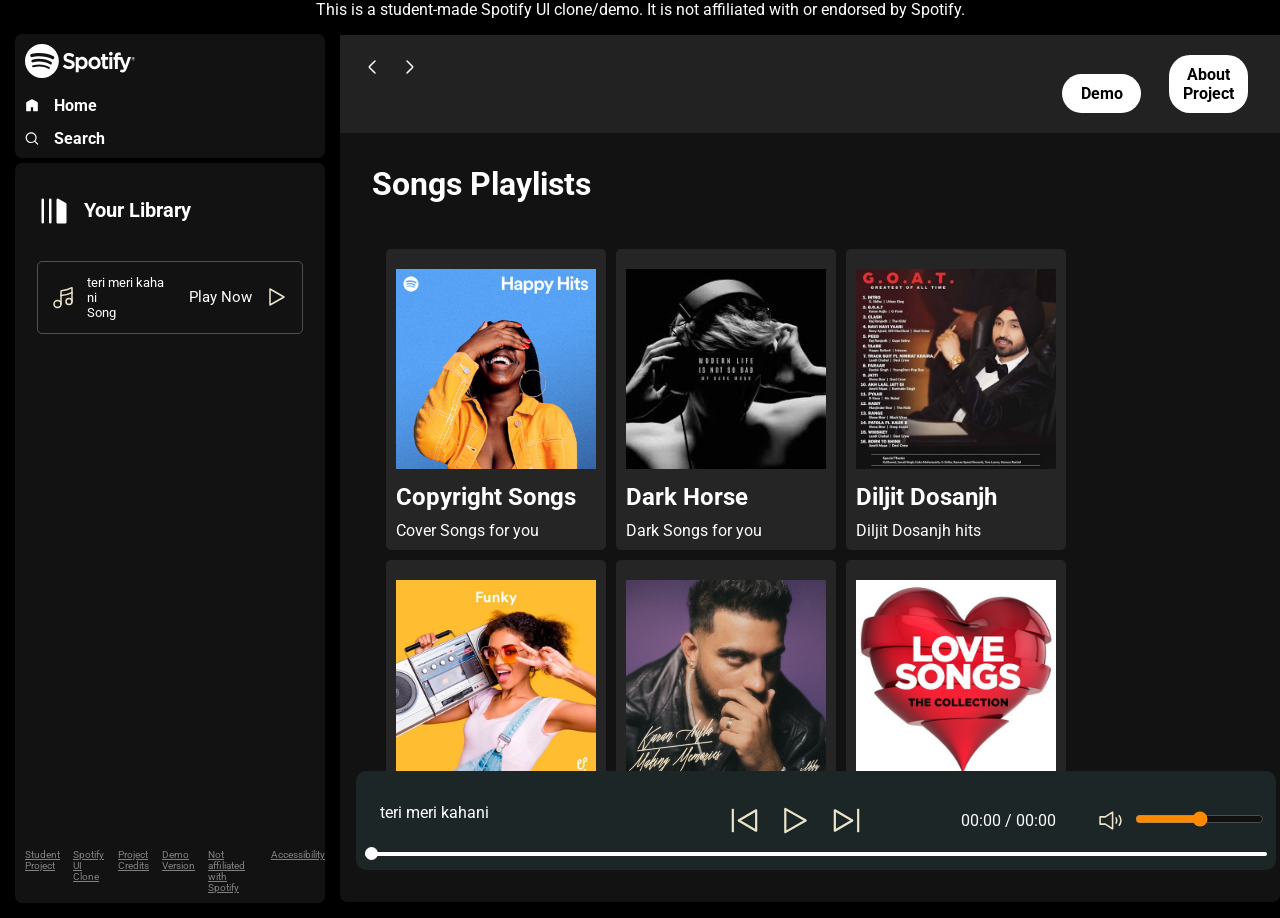
<file: index.html>
<!DOCTYPE html>
<html lang="en">

<head>
    <meta charset="UTF-8">
    <meta name="viewport" content="width=device-width, initial-scale=1.0">
    <link rel="stylesheet" href="css/style.css">
    <link rel="stylesheet" href="css/utility.css">
    <title>Music Player Demo - Spotify UI Clone</title>
</head>

<body>
    <div class="demo-notice">
    This is a student-made Spotify UI clone/demo.
    It is not affiliated with or endorsed by Spotify.
</div>
    <div class="container flex bg-black">
        <div class="left">
            <div class="close">
                <img width="30" class="invert" src="img/close.svg" alt="">
            </div>
            <div class="home bg-grey rounded m-1 p-1">
                <div class="logo"><img width="110" class="invert" src="img/logo.svg" alt=""></div>
                <ul>
                    <li><img class="invert" src="img/home.svg" alt="home">Home</li>
                    <li><img class="invert" src="img/search.svg" alt="home">Search</li>
                </ul>
            </div>

            <div class="library bg-grey rounded m-1 p-1">
                <div class="heading">
                    <img class="invert" src="img/playlist.svg" alt="">
                    <h2>
                        Your Library
                    </h2>
                </div>

                <div class="songList">

                    <ul>

                    </ul>
                </div>

                <div class="footer">
                    <div><a href="#"><span>Student Project</span></a></div>
                    <div><a href="#"><span>Spotify UI Clone</span></a></div>
                    <div><a href="#"><span>Project Credits</span></a>
                    </div>
                    <div><a href="#"><span>Demo Version</span></a></div>
                    <div><a href="#"><span>Not affiliated with Spotify</span></a></div>
                    <div><a href="#"><span>Accessibility</span></a></div>
                </div>
            </div>


        </div>
        <div class="right bg-grey rounded">
            <div class="header">
                <div class="nav">
                    <div class="hamburgerContainer">

                        <img width="40" class="invert hamburger" src="img/hamburger.svg" alt="">
                        <svg width="24" height="24" viewBox="0 0 24 24" fill="none" xmlns="http://www.w3.org/2000/svg">
                            <path
                                d="M15 6L9.70711 11.2929C9.37377 11.6262 9.20711 11.7929 9.20711 12C9.20711 12.2071 9.37377 12.3738 9.70711 12.7071L15 18"
                                stroke="#ffffff" stroke-width="1.5" stroke-linecap="round" stroke-linejoin="round" />
                        </svg>
                        <svg width="24" height="24" viewBox="0 0 24 24" fill="none" xmlns="http://www.w3.org/2000/svg">
                            <path
                                d="M9 18L14.2929 12.7071C14.6262 12.3738 14.7929 12.2071 14.7929 12C14.7929 11.7929 14.6262 11.6262 14.2929 11.2929L9 6"
                                stroke="#ffffff" stroke-width="1.5" stroke-linecap="round" stroke-linejoin="round" />
                        </svg>
                    </div>
                </div>
                <div class="buttons">
                    <button class="demobtn">Demo</button>
                    <button class="demobtn">About Project</button>
                </div>
            </div>
            <div class="spotifyPlaylists">
                <h1>Songs Playlists</h1>
                <div class="cardContainer">  </div>
                <div class="playbar">
                    <div class="seekbar">
                        <div class="circle">

                        </div>
                    </div>
                    <div class="abovebar">


                        <div class="songinfo">

                        </div>
                        <div class="songbuttons">
                            <img width="35" id="previous" src="img/prevsong.svg" alt="">
                            <img width="35" id="play" src="img/play.svg" alt="">
                            <img width="35" id="next" src="img/nextsong.svg" alt="">
                        </div>
                        <div class="timevol">

                       
                        <div class="songtime">

                        </div>
                        <div class="volume">
                            <img width="25" src="img/volume.svg" alt="">
                            <div class="range">
                                <input type="range" name="volume" id="">
                            </div>
                        </div>
                    </div>
                    </div>
                </div>
            </div>
        </div>
    </div>
    <script src="js/script.js"></script>
</body>

</html>
</file>
<file: css/style.css>
@import url('https://fonts.googleapis.com/css2?family=Lato:wght@700&family=Roboto:ital,wght@0,100;0,300;0,400;0,500;0,700;0,900;1,100;1,300;1,400;1,500;1,700;1,900&display=swap');


:root{
    --a:0;
}
* {
    margin: 0;
    padding: 0;
    font-family: 'Roboto', sans-serif;
}

.close {
    display: none;
}

body {
    background-color: black;
    color: white;
}
.demo-notice{
    display : flex;
    justify-content: center;
}

.left {
    width: 25vw;
    padding: 10px;
}

.right {
    width: 75vw;
}



.home ul li {
    display: flex;
    gap: 15px;
    width: 14px;
    list-style: none;
    padding-top: 14px;
    font-weight: bold;
}

.heading {
    display: flex;
    gap: 15px;
    width: 100%;
    padding-top: 14px;
    padding: 23px 14px;
    font-weight: bold;
    align-items: center;
    font-size: 13px;
}

.heading img {
    width: 30px;
}

.library {
    min-height: 80vh;
    position: relative;
}

.footer {
    display: flex;
    font-size: 10px;
    color: grey;
    gap: 13px;
    position: absolute;
    bottom: 0;
    padding: 10px 0;

}

.footer a {
    color: grey;
}

.right {
    margin: 16px 0;
    position: relative;
}

.header {
    display: flex;
    justify-content: space-between;
    background-color: rgb(34 34 34);
}

.header>* {
    padding: 20px;
}

.spotifyPlaylists {
    padding: 16px;
}

.spotifyPlaylists h1 {
    padding: 16px;
}

.cardContainer {
    margin: 30px;
    display: flex;
    gap: 10px;
    flex-wrap: wrap;
    overflow-y: auto;
    max-height: 60vh; 
}

.card {
    width: 200px;
    padding: 10px;
    border-radius: 5px;
    background-color: #252525;
    position: relative;
    transition: all .9s;
}
.card:hover{
    background-color: rgb(105, 103, 103);
    cursor: pointer;
    --a: 1;
}

.card>* {
    padding-top: 10px;
}

.card img {
    width: 100%;
    object-fit: contain;
}

.play {
    width: 28px;
    height: 28px;
    background-color: #1fdf64;
    border-radius: 50%;
    padding: 4px;
    display: flex;
    align-items: center;
    justify-content: center;
    position: absolute;
    bottom: 88px;
    right: 17px;
    opacity: var(--a);
    transition: all 1s ease-out;
}

.buttons>* {
    margin: 0 12px;
}

.demobtn {
    background-color: rgb(34 34 34);
    color: rgb(156, 148, 148);
    font-weight: bold;
    border: none;
    outline: none;
    cursor: pointer;
    font-size: 16px;
}

.demobtn:hover {
    font-size: 17px;
    color: white
}

.demobtn {
    background-color: white;
    border-radius: 21px;
    color: black;
    padding: 10px;
    width: 79px;
    cursor: pointer;
    font-size: 16px;
}

.demobtn:hover {
    font-weight: bold;
    font-size: 17px;
}


.playbar {
    display: flex;
    justify-content: center;
    align-items: center;
    position: fixed;
    bottom: 30px;
    filter: invert(1);
    background: #e2d9d9;
    border-radius: 10px;
    width: 90%;
    padding: 12px;
    width: 70vw;
    min-height: 40px;
}

.songbuttons {
    display: flex;
    justify-content: center;
    gap: 16px;
}

.songList {
    height: 544px;
    overflow: auto;
    margin-bottom: 44px;
}

.hamburger {
    display: none;
    cursor: pointer;
}

.hamburgerContainer {
    display: flex;
    justify-content: center;
    align-items: center;
    gap: 14px;
}

.songList ul {
    padding: 0 12px;
}

.songList ul li {
    list-style-type: decimal;
    display: flex;
    justify-content: space-between;
    gap: 12px;
    cursor: pointer;
    padding: 12px 0;
    border: 1px solid rgba(146, 143, 143, 0.491);
    margin: 12px 0;
    padding: 13px;
    border-radius: 5px;
}

.songList .info {
    font-size: 13px;
    width: 344px;
}

.info div {
    word-break: break-all;
}

.playnow {
    display: flex;
    justify-content: center;
    align-items: center;
}

.playnow span {
    font-size: 15px;
    width: 64px;
    padding: 12px;
}

.seekbar {
    height: 4px;
    width: 98%;
    background: black;
    border-radius: 10px;
    position: absolute;
    bottom: 8px;
    margin: 6px;
    cursor: pointer;
}

.circle {
    width: 13px;
    height: 13px;
    border-radius: 13px;
    background-color: black;
    position: relative;
    bottom: 5px;
    left: 0%;
    transition: left 0.5s;
}

.songbuttons img {
    cursor: pointer;
}

.timevol {
    display: flex;
    justify-content: space-evenly;
    align-items: center;
}


.songinfo {
    color: black;
    padding: 0 12px;
    width: 250px;
}

.songtime {
    width: 125px;
    color: black;
    padding: 0 12px;
}


.volume {
    display: flex;
    justify-content: center;
    align-items: center;
    gap: 12px;
    cursor: pointer;
}
.range input{
    cursor: pointer;
}

.abovebar {
    display: flex;
    justify-content: space-between;
    margin: 20px 0;
    width: 100%;
}

@media (max-width: 1200px) {
    .left {
        position: absolute;
        left: -130%;
        transition: all .3s;
        z-index: 1;
        width: 373px;
        background-color: black;
        padding: 0;
        height: 100vh;
        position: fixed;
        top: 0;
    }

    .songinfo,
    .songtime {
        width: auto;
    }

    .left .close {
        position: absolute;
        right: 31px;
        top: 25px;
        width: 29px;
    }

    .timevol {
        display: flex;
        justify-content: space-evenly;
        align-items: center;
        flex-direction: column;
        gap: 13px;
    }

    .right {
        width: 100vw;
    }

    .playbar {
        width: calc(100vw - 75px); 
    }

    .seekbar {
        width: calc(100vw - 120px);
    }

    .hamburger {
        display: block;
    }

    .right {
        margin: 0;
    }

    .card {
        width: 55vw;
    }

    .cardContainer {
        margin: 0;
        justify-content: center; 
    }

    .close {
        display: block;
    }

    .abovebar {
        flex-direction: column;
        gap: 23px;
        align-items: center;
    }

    .cardContainer {
        max-height: unset;
        overflow-y: unset;
        margin-bottom: 35vh;
    }

    .playbar{
        right: 25px;
    }
}

@media (max-width: 500px) {
    .card {
        width: 100%;
    }

    .header>* {
        padding: 2px;
    }

    .buttons>* {
        margin: 0 6px;
    }

    .header{
        padding: 7px;
    }

    .spotifyPlaylists h1 {
        padding: 4px;
    }

    .library{
        height: 85vh;
    }

    .left{ 
        width: 100vw;
    }

 

    
}
</file>
<file: css/utility.css>
.border{
    border: 2px solid  red;
    margin: 3px;
}

.flex{
    display: flex;
}

.justify-center{
    justify-content: center;
}

.items-center{
    align-items: center;
}

.bg-black{
    background-color: black;
    color: white;
}

.invert{
    filter: invert(1);
}

.bg-grey{
    background-color: #121212;
}

.rounded{
    border-radius: 7px;
}

.m-1{
    margin: 5px;
}

.p-1{
    padding: 10px;
}


/* For Webkit browsers (e.g., Chrome, Safari) */
::-webkit-scrollbar {
    width: 12px;
  }
  
  ::-webkit-scrollbar-thumb {
    background-color: #333; /* Dark color for the thumb */
    border-radius: 6px;
  }
  
  ::-webkit-scrollbar-track {
    background-color: #222; /* Dark color for the track */
  }
  
  /* For Firefox
  scrollbar-color : #333 #222 Dark color for the thumb and track in Firefox */
</file>
